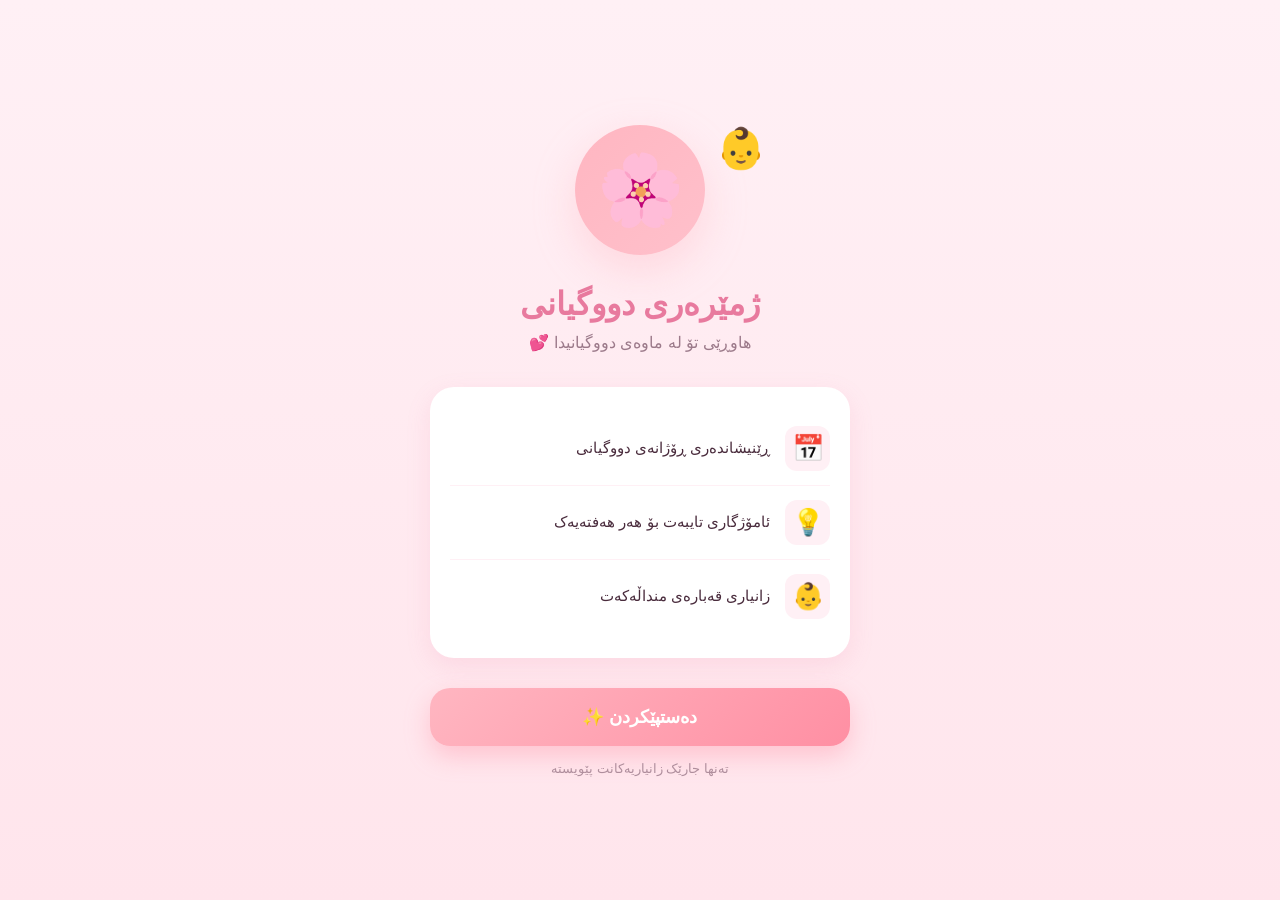
<file: index.html>
<!DOCTYPE html>
<html lang="ku" dir="rtl">
<head>
    <meta charset="UTF-8">
    <meta name="viewport" content="width=device-width, initial-scale=1.0">
    <title>ژمێرەری دووگیانی 🌸</title>
    <link rel="stylesheet" href="css/main.css">
    <link rel="stylesheet" href="css/dashboard.css">
</head>
<body class="dashboard-page">

    <!-- شريط علوي -->
    <header class="top-bar">
        <div class="greeting">
            <span>سڵاو،</span>
            <strong id="userName">...</strong>
            <span>🌸</span>
        </div>
        <button class="settings-btn" onclick="openSettings()">
            ⚙️
        </button>
    </header>

    <div class="app-container">

        <!-- بطاقة الأسبوع الحالي -->
        <section class="card card-week">
            <div class="week-label">هەفتەی ئێستا</div>
            <div class="week-number" id="currentWeek">--</div>
            <div class="week-days" id="weekDays">-- ڕۆژ</div>
            
            <div class="progress-bar">
                <div class="progress-fill" id="progressFill"></div>
            </div>
            
            <div class="trimester-badge" id="trimester">--</div>
        </section>

        <!-- بطاقة حجم الجنين -->
        <section class="card card-fruit">
            <h3>👶 قەبارەی منداڵەکەت</h3>
            <div class="fruit-content">
                <div class="fruit-emoji" id="fruitEmoji">🍓</div>
                <div class="fruit-info">
                    <p class="fruit-name" id="fruitName">...</p>
                    <p class="fruit-size" id="fruitSize">...</p>
                </div>
            </div>
        </section>

        <!-- نصيحة اليوم -->
        <section class="card card-tip">
            <div class="tip-header">
                <span>💡</span>
                <h3>ئامۆژگاری ئەمڕۆ</h3>
            </div>
            <p class="tip-text" id="dailyTip">...</p>
        </section>

        <!-- عدادات -->
        <section class="stats-grid">
            <div class="stat-card">
                <div class="stat-icon">📅</div>
                <div class="stat-value" id="dueDate">--</div>
                <div class="stat-label">ڕێکەوتی منداڵبوون</div>
            </div>
            <div class="stat-card">
                <div class="stat-icon">⏳</div>
                <div class="stat-value" id="daysRemaining">--</div>
                <div class="stat-label">ڕۆژی ماوە</div>
            </div>
        </section>

    </div>

    <!-- شاشة الإعدادات -->
    <div class="settings-modal" id="settingsModal">
        <div class="settings-content">
            <div class="settings-header">
                <h2>⚙️ ڕێکخستن</h2>
                <button class="close-btn" onclick="closeSettings()">✕</button>
            </div>

            <div class="settings-options">
                
                <!-- خيار 1: تعديل البيانات -->
                <a href="setup.html?edit=true" class="settings-option">
                    <div class="option-icon">✏️</div>
                    <div class="option-info">
                        <h4>دەستکاری زانیاریەکان</h4>
                        <p>ئەگەر زانیاریەکانت هەڵە بوو، لێرە دەستکاری بکە</p>
                    </div>
                    <div class="option-arrow">←</div>
                </a>

                <!-- خيار 2: حول -->
                <div class="settings-option" onclick="openAbout()">
                    <div class="option-icon">ℹ️</div>
                    <div class="option-info">
                        <h4>دەربارەی</h4>
                        <p>زانیاری دروستکەری ئەپڵیکەیشن</p>
                    </div>
                    <div class="option-arrow">←</div>
                </div>

            </div>
        </div>
    </div>

    <!-- شاشة "حول" -->
    <div class="about-modal" id="aboutModal">
        <div class="about-content">
            <button class="close-btn" onclick="closeAbout()">✕</button>

            <div class="about-header">
                <div class="dev-avatar">🌹</div>
                <h2>هیوا ئەنوەر</h2>
                <p>دروستکەری ئەم ئەپڵیکەیشن</p>
            </div>

            <div class="about-body">
                <p class="about-text">
                    سوپاس بۆ بەکارهێنانی ئەم ئەپڵیکەیشنە. 
                    ئەگەر پرسیار یان پێشنیارێکت هەیە، 
                    تکایە پەیوەندیم پێوە بکە.
                </p>

                <div class="contact-buttons">
                    <a href="https://www.instagram.com/hiwa_anwar94" 
                       target="_blank" 
                       class="contact-btn instagram">
                        <span>📷</span>
                        <span>Instagram</span>
                    </a>
                    <a href="https://t.me/Hiwaanwar" 
                       target="_blank" 
                       class="contact-btn telegram">
                        <span>✈️</span>
                        <span>Telegram</span>
                    </a>
                </div>

                <p class="version">وەشانی 1.0.0</p>
            </div>
        </div>
    </div>

    <!-- حاوية الإعلان -->
    <div class="ad-modal" id="adModal">
        <div class="ad-content">
            <div class="ad-loading">⏳</div>
            <p>کەمێک چاوەڕوان بە...</p>
            <!-- هنا يوضع كود AdSense لاحقاً -->
            <div id="adContainer"></div>
        </div>
    </div>

    <script src="js/storage.js"></script>
    <script src="js/calculator.js"></script>
    <script src="js/tips-data.js"></script>
    <script src="js/dashboard.js"></script>
    <script src="js/ads.js"></script>
</body>
</html>
</file>
<file: css/main.css>
/* الألوان الأساسية للتطبيق */
:root {
    --pink-primary: #FFB6C1;
    --pink-dark: #E87A9E;
    --pink-light: #FFF0F5;
    --pink-bg: #FFE5EC;
    --purple-accent: #C9B6E4;
    --purple-dark: #8B7AC9;
    --text-dark: #4A2C3D;
    --text-light: #9C7A8A;
    --white: #FFFFFF;
    --shadow: 0 8px 24px rgba(232, 122, 158, 0.15);
}

* {
    margin: 0;
    padding: 0;
    box-sizing: border-box;
    font-family: 'Segoe UI', 'Noto Kufi Arabic', Tahoma, sans-serif;
}

body {
    background: linear-gradient(180deg, #FFF0F5 0%, #FFE5EC 100%);
    min-height: 100vh;
    direction: rtl;
    color: var(--text-dark);
    -webkit-tap-highlight-color: transparent;
}

/* عناصر عامة */
button {
    cursor: pointer;
    font-family: inherit;
    border: none;
    outline: none;
}

input, select {
    font-family: inherit;
    outline: none;
}

a {
    text-decoration: none;
    color: var(--pink-dark);
}

/* البطاقة العامة */
.card {
    background: var(--white);
    border-radius: 24px;
    padding: 22px;
    margin-bottom: 16px;
    box-shadow: var(--shadow);
}

/* الرسوم المتحركة */
@keyframes fadeInUp {
    from {
        opacity: 0;
        transform: translateY(20px);
    }
    to {
        opacity: 1;
        transform: translateY(0);
    }
}

@keyframes pulse {
    0%, 100% { transform: scale(1); }
    50% { transform: scale(1.05); }
}

@keyframes float {
    0%, 100% { transform: translateY(0); }
    50% { transform: translateY(-10px); }
}

.animate-in {
    animation: fadeInUp 0.5s ease-out;
}
</file>
<file: css/dashboard.css>
.dashboard-page {
    padding: 20px 15px 40px;
    max-width: 480px;
    margin: 0 auto;
    min-height: 100vh;
}

/* الشريط العلوي */
.top-bar {
    display: flex;
    justify-content: space-between;
    align-items: center;
    padding: 10px 5px 20px;
}

.greeting {
    font-size: 15px;
    color: var(--text-dark);
}

.greeting strong {
    color: var(--pink-dark);
    font-size: 17px;
    margin: 0 4px;
}

.settings-btn {
    width: 42px;
    height: 42px;
    background: white;
    border-radius: 14px;
    font-size: 20px;
    box-shadow: 0 4px 12px rgba(232, 122, 158, 0.15);
    display: flex;
    align-items: center;
    justify-content: center;
    transition: all 0.2s;
}

.settings-btn:active {
    transform: scale(0.92);
}

/* بطاقة الأسبوع */
.card-week {
    background: linear-gradient(135deg, #FFB6C1 0%, #FF9DAE 100%);
    color: white;
    text-align: center;
    padding: 30px 22px;
    position: relative;
    overflow: hidden;
    animation: fadeInUp 0.5s ease-out;
}

.card-week::before {
    content: '🌸';
    position: absolute;
    top: -20px;
    left: -20px;
    font-size: 100px;
    opacity: 0.1;
}

.week-label {
    font-size: 14px;
    opacity: 0.9;
    margin-bottom: 10px;
}

.week-number {
    font-size: 80px;
    font-weight: 800;
    line-height: 1;
    margin-bottom: 5px;
    text-shadow: 0 4px 10px rgba(0, 0, 0, 0.1);
}

.week-days {
    font-size: 15px;
    opacity: 0.9;
    margin-bottom: 20px;
}

.progress-bar {
    background: rgba(255, 255, 255, 0.3);
    height: 10px;
    border-radius: 5px;
    overflow: hidden;
    margin-bottom: 15px;
}

.progress-fill {
    background: white;
    height: 100%;
    border-radius: 5px;
    transition: width 1.2s ease;
    box-shadow: 0 0 10px rgba(255, 255, 255, 0.5);
}

.trimester-badge {
    display: inline-block;
    background: rgba(255, 255, 255, 0.25);
    padding: 8px 18px;
    border-radius: 20px;
    font-size: 13px;
    font-weight: 600;
    backdrop-filter: blur(10px);
}

/* بطاقة الجنين */
.card-fruit {
    animation: fadeInUp 0.5s ease-out 0.1s backwards;
}

.card-fruit h3 {
    font-size: 16px;
    color: var(--pink-dark);
    margin-bottom: 18px;
}

.fruit-content {
    display: flex;
    align-items: center;
    gap: 18px;
}

.fruit-emoji {
    font-size: 60px;
    width: 100px;
    height: 100px;
    background: linear-gradient(135deg, #FFF0F5 0%, #FFE5EC 100%);
    border-radius: 24px;
    display: flex;
    align-items: center;
    justify-content: center;
    flex-shrink: 0;
    animation: pulse 3s infinite;
}

.fruit-name {
    font-size: 22px;
    font-weight: 700;
    color: var(--pink-dark);
    margin-bottom: 6px;
}

.fruit-size {
    font-size: 14px;
    color: var(--text-light);
}

/* بطاقة النصيحة */
.card-tip {
    background: linear-gradient(135deg, #FFF9FB 0%, #FFF0F5 100%);
    border: 2px dashed #FFD1DC;
    animation: fadeInUp 0.5s ease-out 0.2s backwards;
}

.tip-header {
    display: flex;
    align-items: center;
    gap: 10px;
    margin-bottom: 14px;
}

.tip-header span {
    font-size: 24px;
}

.tip-header h3 {
    font-size: 16px;
    color: var(--pink-dark);
}

.tip-text {
    color: var(--text-dark);
    line-height: 1.9;
    font-size: 15px;
}

/* عدادات */
.stats-grid {
    display: grid;
    grid-template-columns: 1fr 1fr;
    gap: 12px;
    margin-top: 5px;
    animation: fadeInUp 0.5s ease-out 0.3s backwards;
}

.stat-card {
    background: white;
    border-radius: 20px;
    padding: 20px 15px;
    text-align: center;
    box-shadow: var(--shadow);
}

.stat-icon {
    font-size: 28px;
    margin-bottom: 8px;
}

.stat-value {
    font-size: 18px;
    font-weight: 700;
    color: var(--pink-dark);
    margin-bottom: 4px;
}

.stat-label {
    font-size: 12px;
    color: var(--text-light);
}

/* Modal الإعدادات */
.settings-modal,
.about-modal,
.ad-modal {
    display: none;
    position: fixed;
    inset: 0;
    background: rgba(74, 44, 61, 0.5);
    z-index: 1000;
    padding: 20px;
    backdrop-filter: blur(5px);
}

.settings-modal.active,
.about-modal.active,
.ad-modal.active {
    display: flex;
    align-items: center;
    justify-content: center;
    animation: fadeInUp 0.3s ease-out;
}

.settings-content,
.about-content {
    background: white;
    border-radius: 24px;
    padding: 25px;
    width: 100%;
    max-width: 440px;
    max-height: 85vh;
    overflow-y: auto;
}

.settings-header {
    display: flex;
    justify-content: space-between;
    align-items: center;
    margin-bottom: 20px;
}

.settings-header h2 {
    color: var(--pink-dark);
    font-size: 20px;
}

.close-btn {
    width: 36px;
    height: 36px;
    background: var(--pink-light);
    border-radius: 12px;
    font-size: 16px;
    color: var(--pink-dark);
    display: flex;
    align-items: center;
    justify-content: center;
}

.settings-options {
    display: flex;
    flex-direction: column;
    gap: 12px;
}

.settings-option {
    display: flex;
    align-items: center;
    gap: 15px;
    padding: 18px;
    background: var(--pink-light);
    border-radius: 18px;
    transition: all 0.2s;
    color: var(--text-dark);
}

.settings-option:active {
    transform: scale(0.98);
}

.option-icon {
    width: 48px;
    height: 48px;
    background: white;
    border-radius: 14px;
    font-size: 22px;
    display: flex;
    align-items: center;
    justify-content: center;
    flex-shrink: 0;
}

.option-info {
    flex: 1;
}

.option-info h4 {
    font-size: 15px;
    color: var(--text-dark);
    margin-bottom: 3px;
}

.option-info p {
    font-size: 12px;
    color: var(--text-light);
}

.option-arrow {
    color: var(--pink-dark);
    font-size: 18px;
    font-weight: 700;
}

/* Modal حول */
.about-content {
    text-align: center;
    position: relative;
}

.about-content .close-btn {
    position: absolute;
    top: 15px;
    left: 15px;
}

.about-header {
    padding: 20px 0;
}

.dev-avatar {
    width: 90px;
    height: 90px;
    background: linear-gradient(135deg, #FFB6C1 0%, #FF9DAE 100%);
    border-radius: 50%;
    margin: 0 auto 15px;
    display: flex;
    align-items: center;
    justify-content: center;
    font-size: 45px;
    box-shadow: 0 10px 25px rgba(255, 143, 163, 0.3);
}

.about-header h2 {
    color: var(--pink-dark);
    font-size: 24px;
    margin-bottom: 6px;
}

.about-header p {
    color: var(--text-light);
    font-size: 14px;
}

.about-body {
    padding-top: 20px;
    border-top: 2px dashed var(--pink-light);
}

.about-text {
    color: var(--text-dark);
    line-height: 1.9;
    font-size: 14px;
    margin-bottom: 22px;
}

.contact-buttons {
    display: flex;
    flex-direction: column;
    gap: 10px;
    margin-bottom: 20px;
}

.contact-btn {
    display: flex;
    align-items: center;
    justify-content: center;
    gap: 10px;
    padding: 15px;
    border-radius: 16px;
    font-size: 15px;
    font-weight: 600;
    color: white;
    transition: all 0.2s;
}

.contact-btn:active {
    transform: scale(0.97);
}

.contact-btn.instagram {
    background: linear-gradient(135deg, #E1306C 0%, #C13584 100%);
}

.contact-btn.telegram {
    background: linear-gradient(135deg, #29B6F6 0%, #0288D1 100%);
}

.version {
    color: var(--text-light);
    font-size: 12px;
    opacity: 0.7;
}

/* حاوية الإعلان */
.ad-content {
    background: white;
    border-radius: 24px;
    padding: 40px 25px;
    width: 100%;
    max-width: 400px;
    text-align: center;
}

.ad-loading {
    font-size: 50px;
    margin-bottom: 15px;
    animation: pulse 1.5s infinite;
}

.ad-content p {
    color: var(--text-light);
    font-size: 14px;
}
</file>
<file: css/welcome.css>
.welcome-page {
    display: flex;
    align-items: center;
    justify-content: center;
    padding: 30px 20px;
    min-height: 100vh;
}

.welcome-container {
    max-width: 420px;
    width: 100%;
    text-align: center;
}

.welcome-logo {
    position: relative;
    margin-bottom: 30px;
}

.logo-circle {
    width: 130px;
    height: 130px;
    margin: 0 auto;
    background: linear-gradient(135deg, #FFB6C1 0%, #FFC0CB 100%);
    border-radius: 50%;
    display: flex;
    align-items: center;
    justify-content: center;
    font-size: 70px;
    box-shadow: 0 15px 40px rgba(255, 182, 193, 0.4);
    animation: pulse 2s infinite;
}

.logo-float {
    position: absolute;
    top: 0;
    right: 20%;
    font-size: 40px;
    animation: float 3s infinite;
}

.welcome-title {
    font-size: 32px;
    color: var(--pink-dark);
    margin-bottom: 10px;
    font-weight: 800;
}

.welcome-subtitle {
    font-size: 16px;
    color: var(--text-light);
    margin-bottom: 35px;
}

.features-list {
    background: white;
    border-radius: 24px;
    padding: 25px 20px;
    margin-bottom: 30px;
    box-shadow: var(--shadow);
}

.feature-item {
    display: flex;
    align-items: center;
    gap: 15px;
    padding: 14px 0;
    font-size: 15px;
    color: var(--text-dark);
    border-bottom: 1px solid #FFF0F5;
}

.feature-item:last-child {
    border-bottom: none;
}

.feature-icon {
    font-size: 26px;
    width: 45px;
    height: 45px;
    background: var(--pink-light);
    border-radius: 12px;
    display: flex;
    align-items: center;
    justify-content: center;
    flex-shrink: 0;
}

/* ==========================================
   زر دەستپێکردن - تفاعلي
   ========================================== */
.btn-start {
    width: 100%;
    padding: 18px;
    background: linear-gradient(135deg, #FFB6C1 0%, #FF8FA3 100%);
    color: white;
    font-size: 18px;
    font-weight: 700;
    border-radius: 20px;
    box-shadow: 0 10px 25px rgba(255, 143, 163, 0.4);
    transition: all 0.3s cubic-bezier(0.4, 0, 0.2, 1);
    margin-bottom: 15px;
    cursor: pointer;
    position: relative;
    overflow: hidden;
    border: none;
    outline: none;
}

/* عند الوقوف بالماوس (للكمبيوتر) */
.btn-start:hover {
    background: linear-gradient(135deg, #FF9DAE 0%, #FF6B9D 100%);
    box-shadow: 0 15px 35px rgba(255, 143, 163, 0.5);
    transform: translateY(-3px);
}

/* عند الضغط على الزر */
.btn-start:active {
    transform: scale(0.95) translateY(0);
    box-shadow: 0 5px 15px rgba(255, 143, 163, 0.4);
    background: linear-gradient(135deg, #FF8FA3 0%, #FF6B9D 100%);
}

/* تأثير الموجة (Ripple) عند الضغط */
.btn-start::after {
    content: '';
    position: absolute;
    top: 50%;
    left: 50%;
    width: 0;
    height: 0;
    border-radius: 50%;
    background: rgba(255, 255, 255, 0.5);
    transform: translate(-50%, -50%);
    transition: width 0.6s, height 0.6s, opacity 0.6s;
    opacity: 0;
    pointer-events: none;
}

.btn-start:active::after {
    width: 400px;
    height: 400px;
    opacity: 1;
    transition: 0s;
}

/* تأثير ظهور أولي */
.btn-start {
    animation: buttonAppear 0.6s ease-out;
}

@keyframes buttonAppear {
    0% {
        opacity: 0;
        transform: translateY(20px);
    }
    100% {
        opacity: 1;
        transform: translateY(0);
    }
}

.welcome-note {
    font-size: 13px;
    color: var(--text-light);
    opacity: 0.8;
}
</file>
